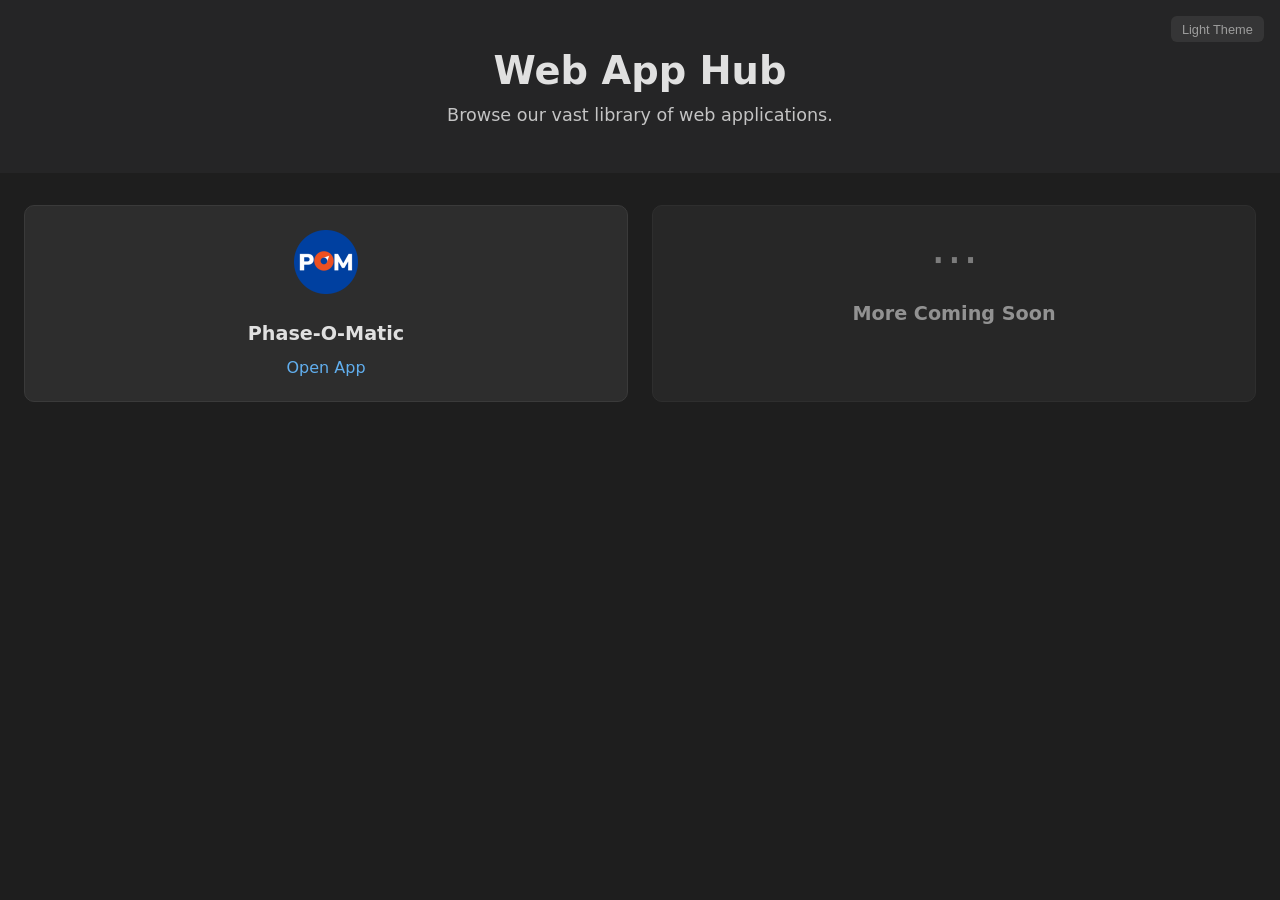
<file: index.html>
<!DOCTYPE html>
<html lang="en">
<head>
	<meta charset="UTF-8">
	<meta name="viewport" content="width=device-width, initial-scale=1">
	<title>Web App Hub</title>

	<style>
		/* ------------------------------
			THEME VARIABLES
		------------------------------ */
		:root {
			--bg: #1e1e1e;
			--bg-alt: #252526;
			--text: #e0e0e0;
			--accent: #61afef;
			--card-bg: #2d2d2d;
			--card-border: #3a3a3a;
			--toggle-bg: #3a3a3a;
			--toggle-text: #bbb;
		}

		:root.light {
			--bg: #fafafa;
			--bg-alt: #ffffff;
			--text: #222;
			--accent: #007acc;
			--card-bg: #ffffff;
			--card-border: #e0e0e0;
			--toggle-bg: #e0e0e0;
			--toggle-text: #555;
		}

		/* ------------------------------
			GLOBAL STYLES
		------------------------------ */
		body {
			margin: 0;
			font-family: system-ui, sans-serif;
			background: var(--bg);
			color: var(--text);
			transition: background 0.3s, color 0.3s;
		}

		header {
			padding: 3rem 1.5rem;
			text-align: center;
			background: var(--bg-alt);
			position: relative;
		}

		header h1 {
			margin: 0;
			font-size: 2.4rem;
			font-weight: 600;
		}

		header p {
			margin: 0.75rem auto 0;
			max-width: 600px;
			font-size: 1.1rem;
			opacity: 0.85;
		}

		/* Subtle theme toggle */
		.theme-toggle {
			position: absolute;
			top: 1rem;
			right: 1rem;
			padding: 0.35rem 0.7rem;
			background: var(--toggle-bg);
			color: var(--toggle-text);
			border: none;
			border-radius: 6px;
			cursor: pointer;
			font-size: 0.8rem;
			opacity: 0.8;
			transition: opacity 0.2s, background 0.3s;
		}
		.theme-toggle:hover {
			opacity: 1;
		}

		/* ------------------------------
			 CARD GRID
		------------------------------ */
		.grid {
			display: grid;
			gap: 1.5rem;
			padding: 2rem 1.5rem;
			grid-template-columns: repeat(auto-fit, minmax(220px, 1fr));
		}

		.card {
			background: var(--card-bg);
			border: 1px solid var(--card-border);
			border-radius: 10px;
			padding: 1.5rem;
			text-align: center;
			transition: transform 0.15s, background 0.3s;
		}

		.card:hover {
			transform: translateY(-4px);
		}

		.card img {
			width: 64px;
			height: 64px;
			margin-bottom: 1rem;
		}

		.card h3 {
			margin: 0.5rem 0 0.3rem;
			font-size: 1.2rem;
		}

		.card a {
			display: inline-block;
			margin-top: 0.5rem;
			color: var(--accent);
			text-decoration: none;
			font-weight: 500;
		}

		.placeholder {
			opacity: 0.6;
			cursor: default;
		}

		.placeholder:hover {
			transform: none;
		}

		.placeholder-icon {
			font-size: 48px;
			margin-bottom: 1rem;
			color: var(--toggle-text);
		}
	</style>
</head>

<body>
	<header>
		<button class="theme-toggle" id="themeToggle">Light Theme</button>
		<h1>Web App Hub</h1>
		<p>Browse our vast library of web applications.</p>
	</header>

	<section class="grid">
		<div class="card">
			<img src="phase-o-matic/icon/pom-64.png" alt="App Icon">
			<h3>Phase‑O‑Matic</h3>
			<a href="phase-o-matic/index.html">Open App</a>
		</div>

		<div class="card placeholder">
			<div class="placeholder-icon">⋯</div>
			<h3>More Coming Soon</h3>
		</div>
	</section>

	<script>
		const toggleBtn = document.getElementById("themeToggle");

		// Load saved theme
		const savedTheme = localStorage.getItem("theme");
		if (savedTheme === "light") {
			document.documentElement.classList.add("light");
		}

		// Set initial button label
		function updateButtonLabel() {
			const isLight = document.documentElement.classList.contains("light");
			toggleBtn.textContent = isLight ? "Dark Theme" : "Light Theme";
		}
		updateButtonLabel();

		// Toggle + save theme
		toggleBtn.addEventListener("click", () => {
			document.documentElement.classList.toggle("light");
			const isLight = document.documentElement.classList.contains("light");
			localStorage.setItem("theme", isLight ? "light" : "dark");
			updateButtonLabel();
		});
</script>
</body>
</html>
</file>
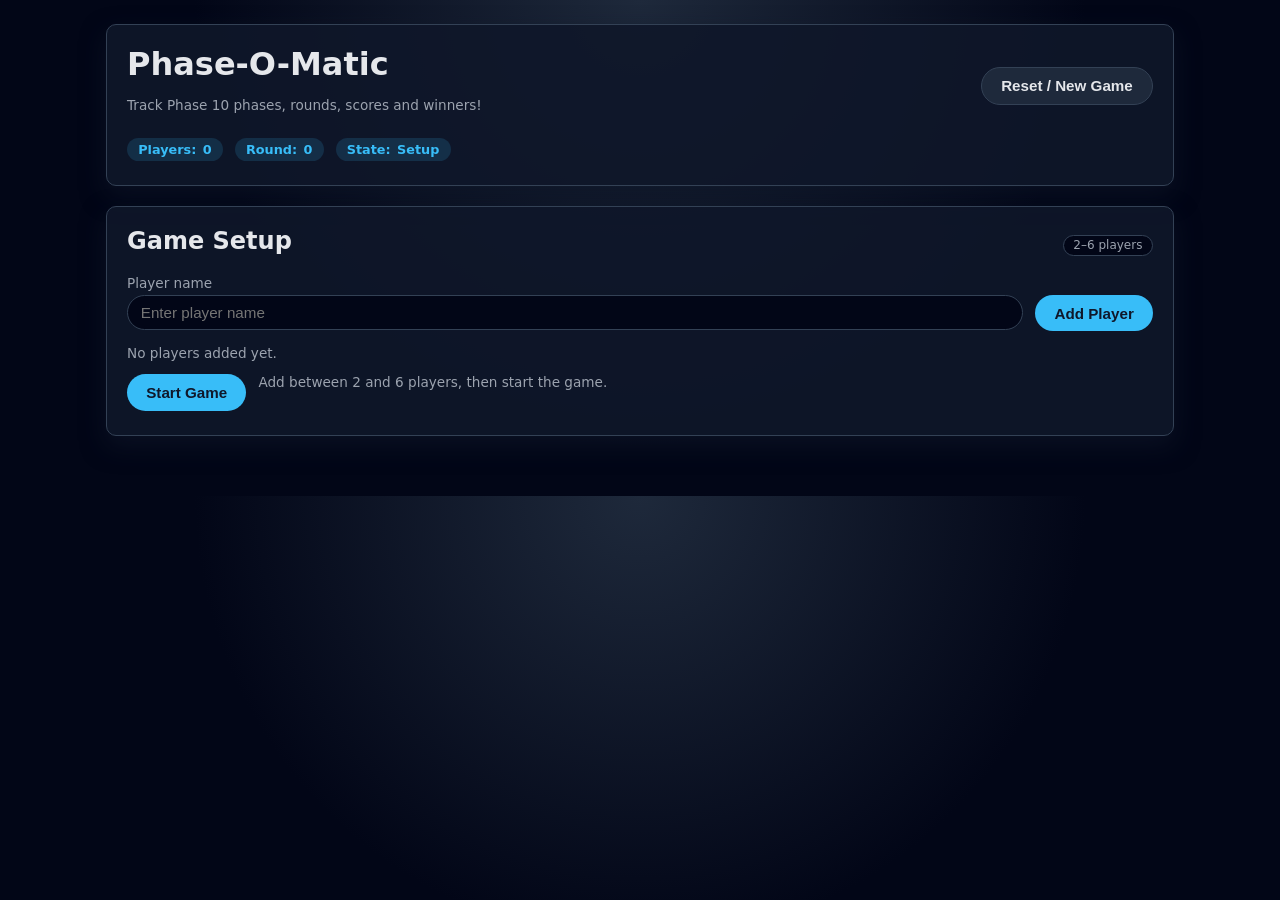
<file: phase-o-matic/index.html>
<!DOCTYPE html>
<html lang="en">
<head>
    <meta charset="utf-8" />
    <title>Phase-O-Matic</title>
    <meta name="viewport" content="width=device-width,initial-scale=1" />
    <meta name="description" content="Track Phase 10 players, phases, scores, rounds, and winners." />
    <meta name="theme-color" content="#0f172a" />
    <meta name="apple-mobile-web-app-capable" content="yes" />
    <meta name="apple-mobile-web-app-status-bar-style" content="black-translucent" />
    <meta name="apple-mobile-web-app-title" content="Phase-O-Matic" />
    <link rel="manifest" href="manifest.json" />
    <link rel="apple-touch-icon" href="icon/pom-192.png" />
    <link rel="stylesheet" href="styles.css">
</head>
<body>
<div class="app-shell">
    <header class="card">
        <div class="card-header">
            <div>
                <h1>Phase-O-Matic</h1>
                <p class="text-muted">Track Phase 10 phases, rounds, scores and winners!</p>
            </div>
            <div class="flex-row">
                <button id="newGameBtn" class="secondary">Reset / New Game</button>
            </div>
        </div>

        <div class="flex-row mt-2">
            <div class="pill"><span>Players:</span><span id="playerCountLabel">0</span></div>
            <div class="pill"><span>Round:</span><span id="roundLabel">0</span></div>
            <div class="pill"><span>State:</span><span id="stateLabel">Setup</span></div>
        </div>
    </header>

    <!-- Setup Screen -->
    <section id="setupScreen" class="card active">
        <div class="card-header">
            <h2>Game Setup</h2>
            <span class="badge">2–6 players</span>
        </div>

        <div class="flex-row">
            <div class="flex-grow">
                <label for="playerNameInput">Player name</label>
                <input id="playerNameInput" type="text" placeholder="Enter player name">
            </div>
            <div>
                <label>&nbsp;</label>
                <button id="addPlayerBtn">Add Player</button>
            </div>
        </div>

        <div class="player-list mt-2" id="playerList"></div>

        <div class="mt-3 flex-row">
            <button id="startGameBtn">Start Game</button>
            <span class="text-muted">Add between 2 and 6 players, then start the game.</span>
        </div>

        <div id="setupError" class="error-text mt-2" style="display:none;"></div>
    </section>

    <!-- Game Over Screen (moved above history; replaces scoreboard when finished) -->
    <section id="gameOverScreen" class="card">
        <div class="card-header">
            <h2>Game Over</h2>
            <span class="badge success">Winner Determined</span>
        </div>

        <div class="winner-highlight">
            <div class="winner-name" id="winnerTitle"></div>
            <div class="winner-sub" id="winnerSubtitle"></div>
        </div>

        <div class="winner-list mt-3" id="winnerList"></div>

        <h3 class="mt-3">Final Ranking</h3>
        <div class="winner-list mt-2" id="finalRankingList"></div>

        <div class="mt-3 text-center">
            <button id="playAgainBtn">Play Again</button>
        </div>
    </section>

    <!-- Game Screen (Active Scoreboard) -->
    <section id="gameScreen" class="card">
        <div class="card-header">
            <h2>Active Scoreboard</h2>
            <button id="endRoundBtn">End Round / Enter Scores</button>
        </div>

        <p class="text-muted">Scoreboard is sorted by highest phase then lowest total points.</p>

        <table class="scoreboard" aria-label="Phase 10 scoreboard">
            <thead>
            <tr>
                <th>#</th>
                <th>Player</th>
                <th>Phase</th>
                <th>Phase Description</th>
                <th>Total Points</th>
            </tr>
            </thead>
            <tbody id="scoreboardBody"></tbody>
        </table>
    </section>

    <!-- History / Log -->
    <section id="historyCard" class="card" style="display:none;">
        <div class="history-toggle">
            <h2>Round History</h2>
            <button id="toggleHistoryBtn" class="secondary">Show / Hide</button>
        </div>
        <div class="history-body" id="historyBody"></div>
    </section>
</div>

<!-- End-of-Round Modal (also used for editing rounds) -->
<div class="modal-backdrop" id="roundModalBackdrop" aria-hidden="true">
    <div class="modal" role="dialog" aria-modal="true" aria-labelledby="roundModalTitle">
        <div class="modal-header">
            <h2 id="roundModalTitle">End of Round – Enter Results</h2>
            <span class="badge">Round <span id="modalRoundLabel"></span></span>
        </div>

        <div class="modal-body">
            <p class="text-muted">For each player, mark whether they completed their phase and enter their points for this round. Points default to zero if left blank.</p>

            <div id="roundFormBody"></div>
            <div id="roundFormError" class="error-text"></div>
        </div>

        <div class="modal-footer">
            <button id="cancelRoundBtn" class="secondary">Cancel</button>
            <button id="confirmRoundBtn">Confirm</button>
        </div>
    </div>
</div>

<script src="script.js"></script>
</body>
</html>
</file>
<file: phase-o-matic/styles.css>
/* Base styles */
:root {
	--bg: #0f172a;
	--bg-alt: #1e293b;
	--accent: #38bdf8;
	--accent-soft: rgba(56, 189, 248, 0.15);
	--text: #e5e7eb;
	--muted: #9ca3af;
	--danger: #f97373;
	--success: #4ade80;
	--border: #334155;
	--radius: 10px;
	--shadow: 0 10px 25px rgba(15, 23, 42, 0.6);
}

* {
	box-sizing: border-box;
}

body {
	margin: 0;
	font-family: system-ui, -apple-system, BlinkMacSystemFont, "Segoe UI", Roboto, Helvetica, Arial, sans-serif;
	background: radial-gradient(circle at top, #1e293b 0, #020617 55%);
	color: var(--text);
}

h1,
h2,
h3 {
	margin: 0 0 0.5rem;
}

button {
	cursor: pointer;
	border: none;
	border-radius: 999px;
	padding: 0.6rem 1.2rem;
	font-size: 0.95rem;
	font-weight: 600;
	background: var(--accent);
	color: #0f172a;
	transition: transform 0.1s ease, box-shadow 0.1s ease, background 0.2s ease;
}

button:hover {
	transform: translateY(-1px);
	box-shadow: 0 6px 16px rgba(56, 189, 248, 0.35);
}

button.secondary {
	background: var(--bg-alt);
	color: var(--text);
	border: 1px solid var(--border);
	box-shadow: none;
}

button.danger {
	background: var(--danger);
	color: #111827;
}

input,
select {
	border-radius: 999px;
	border: 1px solid var(--border);
	padding: 0.5rem 0.8rem;
	font-size: 0.95rem;
	background: #020617;
	color: var(--text);
	width: 100%;
}

input[type="number"] {
	-moz-appearance: textfield;
}

input::-webkit-outer-spin-button,
input::-webkit-inner-spin-button {
	-webkit-appearance: none;
	margin: 0;
}

label {
	font-size: 0.85rem;
	color: var(--muted);
	margin-bottom: 0.25rem;
	display: block;
}

.app-shell {
	max-width: 1100px;
	margin: 0 auto;
	padding: 1.5rem 1rem 2.5rem;
}

.card {
	background: rgba(15, 23, 42, 0.9);
	border-radius: var(--radius);
	border: 1px solid var(--border);
	box-shadow: var(--shadow);
	padding: 1.25rem 1.25rem 1.5rem;
	margin-bottom: 1.25rem;
}

.card-header {
	display: flex;
	justify-content: space-between;
	align-items: center;
	gap: 0.75rem;
	margin-bottom: 0.75rem;
}

.pill {
	display: inline-flex;
	align-items: center;
	gap: 0.4rem;
	padding: 0.25rem 0.7rem;
	border-radius: 999px;
	background: var(--accent-soft);
	color: var(--accent);
	font-size: 0.8rem;
}

.pill span {
	font-weight: 600;
}

.flex-row {
	display: flex;
	flex-wrap: wrap;
	gap: 0.75rem;
}

.flex-grow {
	flex: 1 1 0;
}

.mt-1 {
	margin-top: 0.25rem;
}

.mt-2 {
	margin-top: 0.5rem;
}

.mt-3 {
	margin-top: 0.75rem;
}

.mt-4 {
	margin-top: 1rem;
}

.text-muted {
	color: var(--muted);
	font-size: 0.85rem;
}

.text-center {
	text-align: center;
}

.badge {
	display: inline-flex;
	align-items: center;
	justify-content: center;
	padding: 0.15rem 0.6rem;
	border-radius: 999px;
	font-size: 0.75rem;
	background: #020617;
	border: 1px solid var(--border);
	color: var(--muted);
}

.badge.success {
	border-color: var(--success);
	color: var(--success);
}

.badge.danger {
	border-color: var(--danger);
	color: var(--danger);
}

/* Setup */
#setupScreen {
	display: none;
}

#setupScreen.active {
	display: block;
}

.player-list {
	margin-top: 0.75rem;
}

.player-chip {
	display: inline-flex;
	align-items: center;
	gap: 0.4rem;
	padding: 0.25rem 0.7rem;
	border-radius: 999px;
	background: #020617;
	border: 1px solid var(--border);
	font-size: 0.85rem;
	margin: 0.15rem;
}

.player-chip span {
	font-weight: 500;
}

/* Scoreboard */
#gameScreen {
	display: none;
}

#gameScreen.active {
	display: block;
}

.scoreboard {
	width: 100%;
	border-collapse: collapse;
	margin-top: 0.5rem;
}

.scoreboard thead {
	background: #020617;
}

.scoreboard th,
.scoreboard td {
	padding: 0.55rem 0.4rem;
	font-size: 0.9rem;
	text-align: left;
}

.scoreboard th {
	color: var(--muted);
	border-bottom: 1px solid var(--border);
}

.scoreboard tbody tr {
	border-bottom: 1px solid rgba(51, 65, 85, 0.7);
}

.scoreboard tbody tr:nth-child(odd) {
	background: rgba(15, 23, 42, 0.7);
}

.scoreboard tbody tr:nth-child(even) {
	background: rgba(15, 23, 42, 0.4);
}

.scoreboard .player-name {
	font-weight: 600;
}

.phase-pill-main {
	padding: 0.15rem 0.55rem;
	border-radius: 999px;
	background: #020617;
	border: 1px solid var(--border);
	font-size: 0.8rem;
}

.phase-pill-desc {
	font-size: 0.75rem;
	color: var(--muted);
}

.scoreboard .rank {
	font-size: 0.8rem;
	color: var(--muted);
}

/* History / Log */
.history-toggle {
	display: flex;
	justify-content: space-between;
	align-items: center;
	gap: 0.5rem;
}

.history-body {
	margin-top: 0.75rem;
	border-top: 1px dashed var(--border);
	padding-top: 0.75rem;
	display: none;
}

.history-body.active {
	display: block;
}

.round-entry {
	margin-bottom: 0.75rem;
	padding-bottom: 0.5rem;
	border-bottom: 1px dashed rgba(51, 65, 85, 0.7);
}

.round-header {
	display: flex;
	justify-content: space-between;
	align-items: center;
	gap: 0.5rem;
	margin-bottom: 0.35rem;
}

.round-header h3 {
	font-size: 0.95rem;
}

.round-player-row {
	display: flex;
	flex-wrap: wrap;
	gap: 0.35rem;
	font-size: 0.85rem;
	align-items: center;
}

.round-player-row span.name {
	font-weight: 600;
}

.round-player-row span.phase {
	color: var(--muted);
}

.round-player-row span.points {
	color: var(--accent);
}

.round-actions {
	display: flex;
	gap: 0.4rem;
	align-items: center;
}

/* Modal */
.modal-backdrop {
	position: fixed;
	inset: 0;
	background: rgba(15, 23, 42, 0.75);
	display: none;
	align-items: center;
	justify-content: center;
	z-index: 50;
}

.modal-backdrop.active {
	display: flex;
}

.modal {
	background: #020617;
	border-radius: var(--radius);
	border: 1px solid var(--border);
	box-shadow: var(--shadow);
	max-width: 600px;
	width: 95%;
	padding: 1.25rem 1.25rem 1.5rem;
}

.modal-header {
	display: flex;
	justify-content: space-between;
	align-items: center;
	gap: 0.5rem;
	margin-bottom: 0.75rem;
}

.modal-body {
	max-height: 60vh;
	overflow-y: auto;
}

.modal-footer {
	display: flex;
	justify-content: flex-end;
	gap: 0.5rem;
	margin-top: 0.75rem;
}

.player-round-row {
	display: grid;
	grid-template-columns: minmax(0, 1.2fr) minmax(0, 0.9fr) minmax(0, 0.9fr);
	gap: 0.5rem;
	align-items: center;
	margin-bottom: 0.5rem;
}

.toggle {
	display: inline-flex;
	align-items: center;
	gap: 0.35rem;
	font-size: 0.85rem;
	cursor: pointer;
}

.toggle input {
	width: auto;
	cursor: pointer;
}

.error-text {
	color: var(--danger);
	font-size: 0.8rem;
	margin-top: 0.25rem;
	display: none;
}

/* Game Over */
#gameOverScreen {
	display: none;
}

#gameOverScreen.active {
	display: block;
}

.winner-highlight {
	text-align: center;
	margin-top: 0.75rem;
}

.winner-name {
	font-size: 1.3rem;
	font-weight: 700;
	color: var(--accent);
}

.winner-sub {
	font-size: 0.9rem;
	color: var(--muted);
}

.winner-list {
	margin-top: 0.75rem;
}

.winner-row {
	display: flex;
	justify-content: space-between;
	align-items: center;
	gap: 0.5rem;
	padding: 0.4rem 0.6rem;
	border-radius: 999px;
	background: #020617;
	border: 1px solid var(--border);
	font-size: 0.9rem;
	margin-bottom: 0.35rem;
}

.winner-row span.name {
	font-weight: 600;
}

.winner-row span.score {
	color: var(--accent);
}

.winner-row span.phase {
	color: var(--muted);
}

.winner-row span.rank {
	font-weight: 700;
	color: var(--muted);
	min-width: 1.5rem;
}

/* Responsive */
@media (max-width: 640px) {
	.card-header {
		flex-direction: column;
		align-items: flex-start;
	}

	.player-round-row {
		grid-template-columns: minmax(0, 1.4fr);
	}

	.scoreboard th:nth-child(4),
	.scoreboard td:nth-child(4) {
		display: none;
	}
}
</file>
